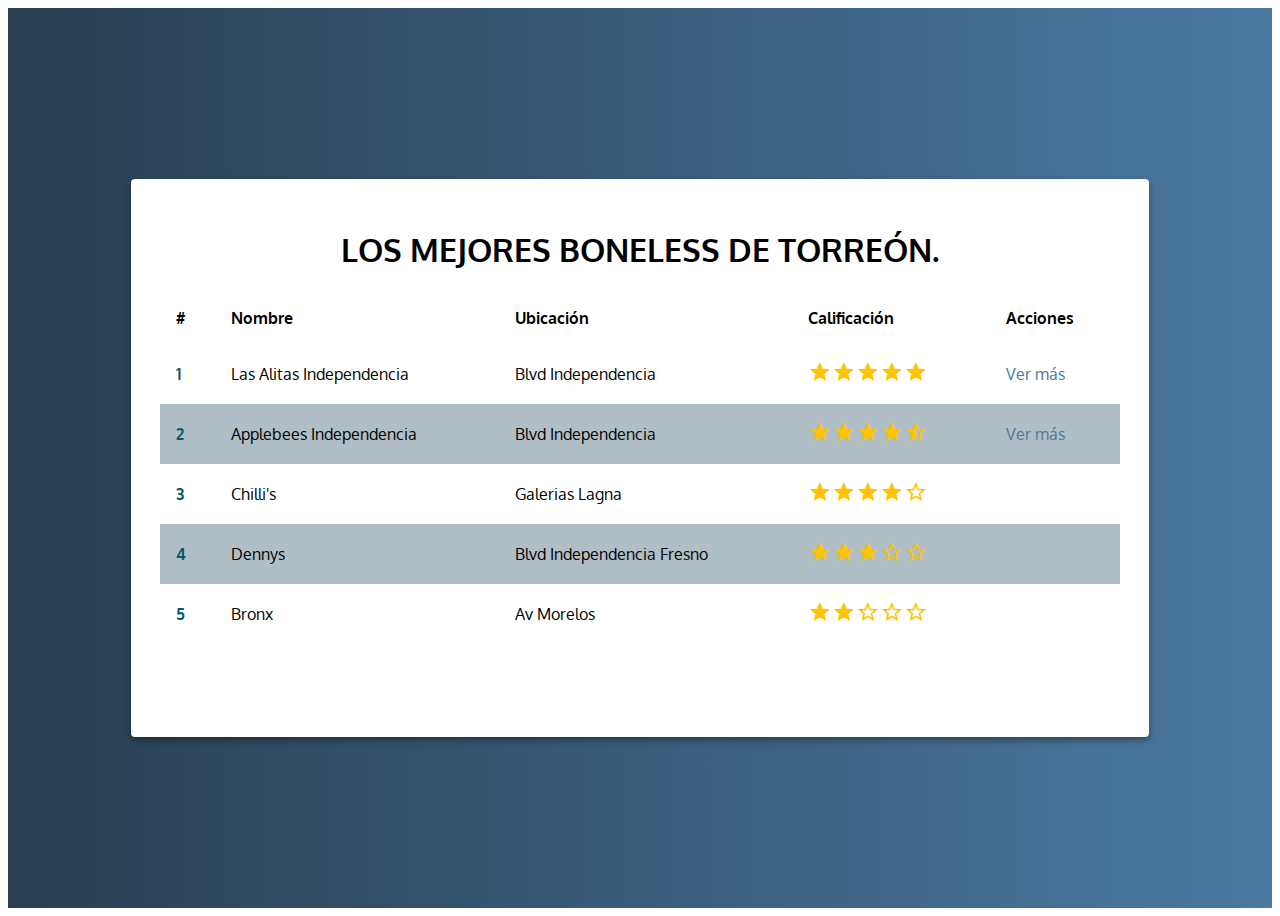
<file: boletines/index.html>
<!DOCTYPE html>
<html>
<head>
	<meta charset="utf-8">
	<meta name="viewport" content="width=device-width,initial-scale=1.0">
	<title>Los mejores boneless de Torreón</title>
	<link rel="stylesheet" href="./assets/css/main.css">
	<link rel="stylesheet" href="./assets/css/animate.css">
	<link rel="stylesheet" href="https://necolas.github.io/normalize.css/8.0.1/normalize.css">
	<link href="https://fonts.googleapis.com/icon?family=Material+Icons" rel="stylesheet">
	<link href="https://fonts.googleapis.com/css?family=Oxygen:300,400,700&display=swap" rel="stylesheet">
</head>
<body>
	<div class="container">
		<div class="content animated fadeInDown">
			<header>
				<h1 class="titulo">Los mejores boneless de Torreón.</h1>
			</header>
			<table class="table">
				<thead>
					<th>#</th>
					<th>Nombre</th>
					<th>Ubicación</th>
					<th>Calificación</th>
					<th>Acciones</th>
				</thead>
				<tbody>
					<tr>
						<td>1</td>
						<td>Las Alitas Independencia</td>
						<td>Blvd Independencia</td>
						<td><i class="material-icons">star</i><i class="material-icons">star</i><i class="material-icons">star</i><i class="material-icons">star</i><i class="material-icons">star</i></td>
						<td><a href="./restaurantes/alitas.html">Ver más</a></td>
					</tr>
					<tr>
						<td>2</td>
						<td>Applebees Independencia</td>
						<td>Blvd Independencia</td>
						<td><i class="material-icons">star</i><i class="material-icons">star</i><i class="material-icons">star</i><i class="material-icons">star</i><i class="material-icons">star_half</i></td>
						<td><a href="./restaurantes/applebees.html">Ver más</a></td>
					</tr>
					<tr>
						<td>3</td>
						<td>Chilli's</td>
						<td>Galerias Lagna</td>
						<td><i class="material-icons">star</i><i class="material-icons">star</i><i class="material-icons">star</i><i class="material-icons">star</i><i class="material-icons">star_border</i></td>
						<td></td>
					</tr>
					<tr>
						<td>4</td>
						<td>Dennys</td>
						<td>Blvd Independencia Fresno</td>
						<td><i class="material-icons">star</i><i class="material-icons">star</i><i class="material-icons">star</i><i class="material-icons">star_border</i><i class="material-icons">star_border</i></td>
						<td></td>
					</tr>
					<tr>
						<td>5</td>
						<td>Bronx</td>
						<td>Av Morelos </td>
						<td><i class="material-icons">star</i><i class="material-icons">star</i><i class="material-icons">star_border</i><i class="material-icons">star_border</i><i class="material-icons">star_border</i></td>
						<td></td>
					</tr>
				</tbody>
			</table>
		</div>
	</div>
	<script src="./assets/scripts/main.js">
	</script>
</body>
</html>
</file>
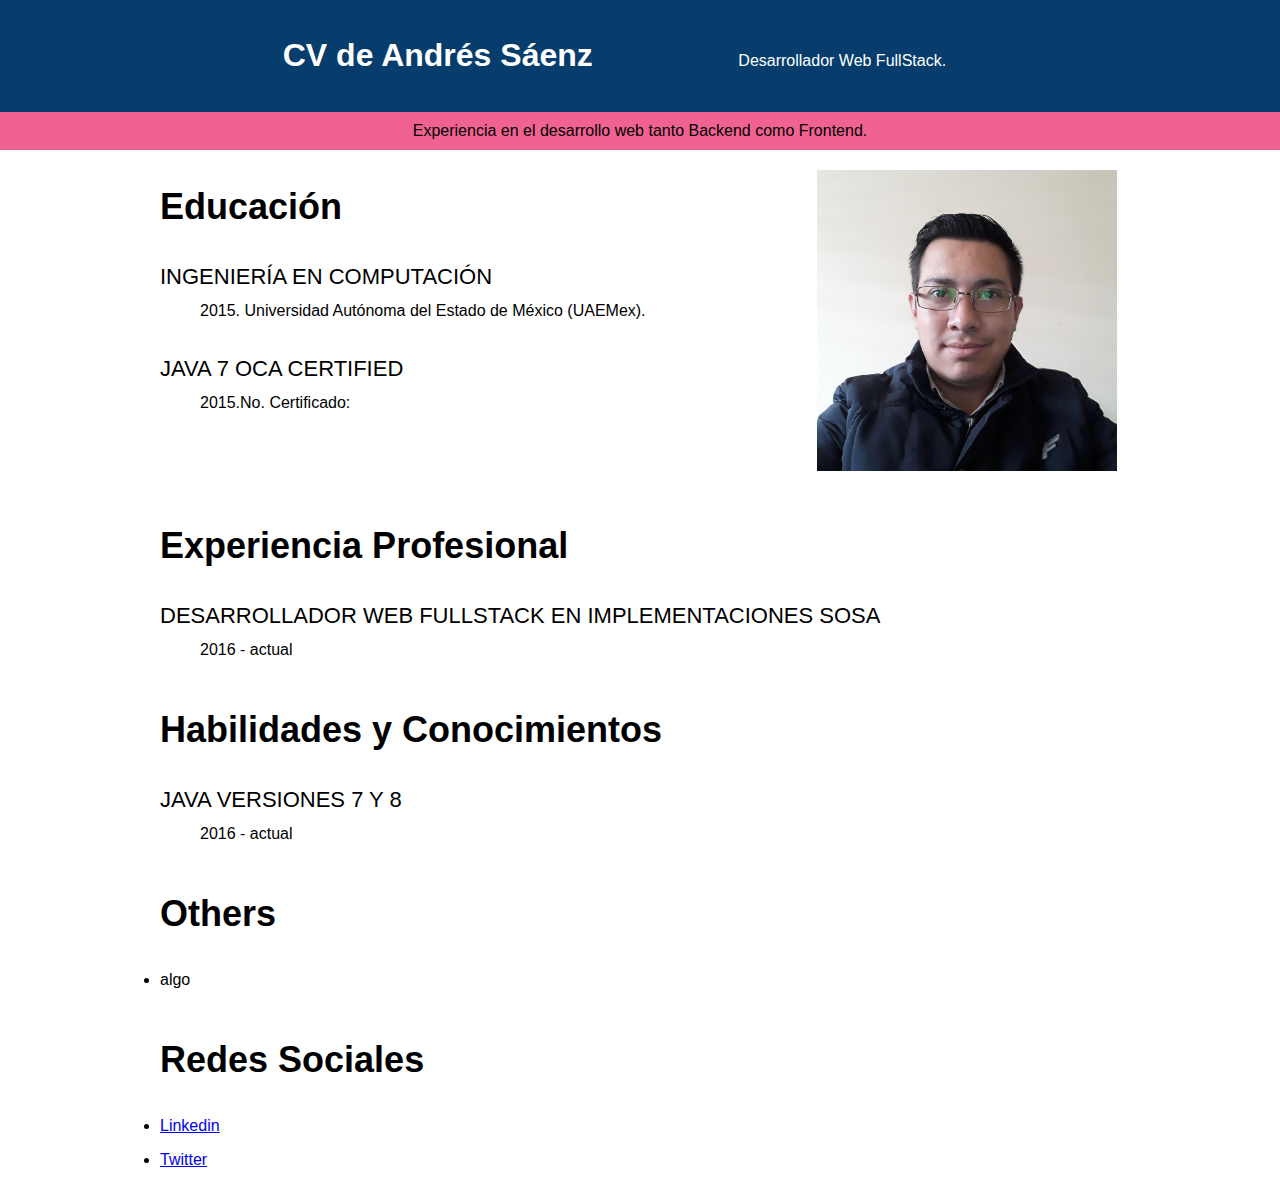
<file: cv/index.html>
<!DOCTYPE html>
<html><!-- Es la raíz de nuestro documento, todo debe ir dentro de esta etiqueta -->
<head><!-- Sólo se coloca una vez, se especifican los metadatos de nuestro proyecto web, estos describen nuestra página web solamente -->
	<title>CV Juan Andrés Tadeo Sáenz Rodríguez</title>
	<meta charset="utf-8">
	<meta name="description" content="Andrés es Ingeniero en Computación egresado de la UAEMex con experiencia en el desarrollo Web tanto en Backend como en Frontend">
</head>
<body style="font-family: Helvetica, Arial, sans-serif; margin: 0;"><!-- Contiene todo lo visible en la página web, esto si es visible a diferencia de los METADATOS -->
	<header style="background-color: #063d6d; color: white; text-align: center; padding: 16px;"><!-- Encabezado de nuestra página web, puede haber varias etiquetas header -->
		<h1 style="display: inline-block; width: 400px; font-weight: bold;">CV de Andrés Sáenz</h1>
		<p style="display: inline-block; width: 400px; font-weight: 200;">Desarrollador Web FullStack.</p>
	</header>
	<div style="background-color: #f06292; text-align: center; padding: 10px;"><!-- Es la etiqueta más usada en HTML, sirve para agrupar elementos pueden ir anidados -->
		Experiencia en el desarrollo web tanto Backend como Frontend.
	</div>
	<section><!-- Separa secciones en nuestra página, visualmente no modifica nada, sólo da orden -->
		<div style="width: 960px; margin-right: auto; margin-left: auto;">
			<div>
				<div style="display: inline-block; width: 68%;  vertical-align: top;">
					<h3 style="font-size: 36px; font-weight: 700;">Educación</h3>
					<div>
						<dl>
							<dt style="font-size: 22px; text-transform: uppercase; margin-bottom: 12px; margin-top: 36px;">Ingeniería en Computación</dt>
							<dd>2015. Universidad Autónoma del Estado de México (UAEMex).</dd>
							<dt style="font-size: 22px; text-transform: uppercase; margin-bottom: 12px; margin-top: 36px;">JAVA 7 OCA Certified</dt>
							<dd>2015.No. Certificado: </dd>
						</dl>
					</div>
				</div>
				<div style="display: inline-block; width: 30%; margin-top: 20px;">
					<img src="images/perfil.jpg" width="300">
				</div>
			</div>
			<div style="margin-top: 50px;">
				<h3 style="font-size: 36px; font-weight: 700;">Experiencia Profesional</h3>
				<div>
					<dl>
						<dt style="font-size: 22px; text-transform: uppercase; margin-bottom: 12px; margin-top: 36px;">Desarrollador Web FullStack en Implementaciones Sosa</dt>
						<dd>2016 - actual</dd>
					</dl>
					
				</div>
			</div>
			<div style="margin-top: 50px;">
				<h3 style="font-size: 36px; font-weight: 700;">Habilidades y Conocimientos</h3>
				<div>
					<dl>
						<dt style="font-size: 22px; text-transform: uppercase; margin-bottom: 12px; margin-top: 36px;">Java versiones 7 y 8</dt>
						<dd>2016 - actual</dd>
					</dl>
					
				</div>
			</div>
			<div style="margin-top: 50px;">
				<h3 style="font-size: 36px; font-weight: 700;">Others</h3>
				<ul style="margin-top: 12px; padding: 0px;">
					<li style="margin-top: 16px;">algo</li>
				</ul>
			</div>
			<div style="margin-top: 50px;">
				<h3 style="font-size: 36px; font-weight: 700;">Redes Sociales</h3>
				<ul style="margin-top: 12px; padding: 0px;">
					<li style="margin-top: 16px;">
						<a href="https://www.linkedin.com/in/andrestadeo/">Linkedin</a>
					</li>
					<li style="margin-top: 16px;">
						<a href="https://twitter.com/AndresTadeo">Twitter</a>
					</li>
				</ul>
			</div>
		</div>
	</section>
</body>
</html>
</file>
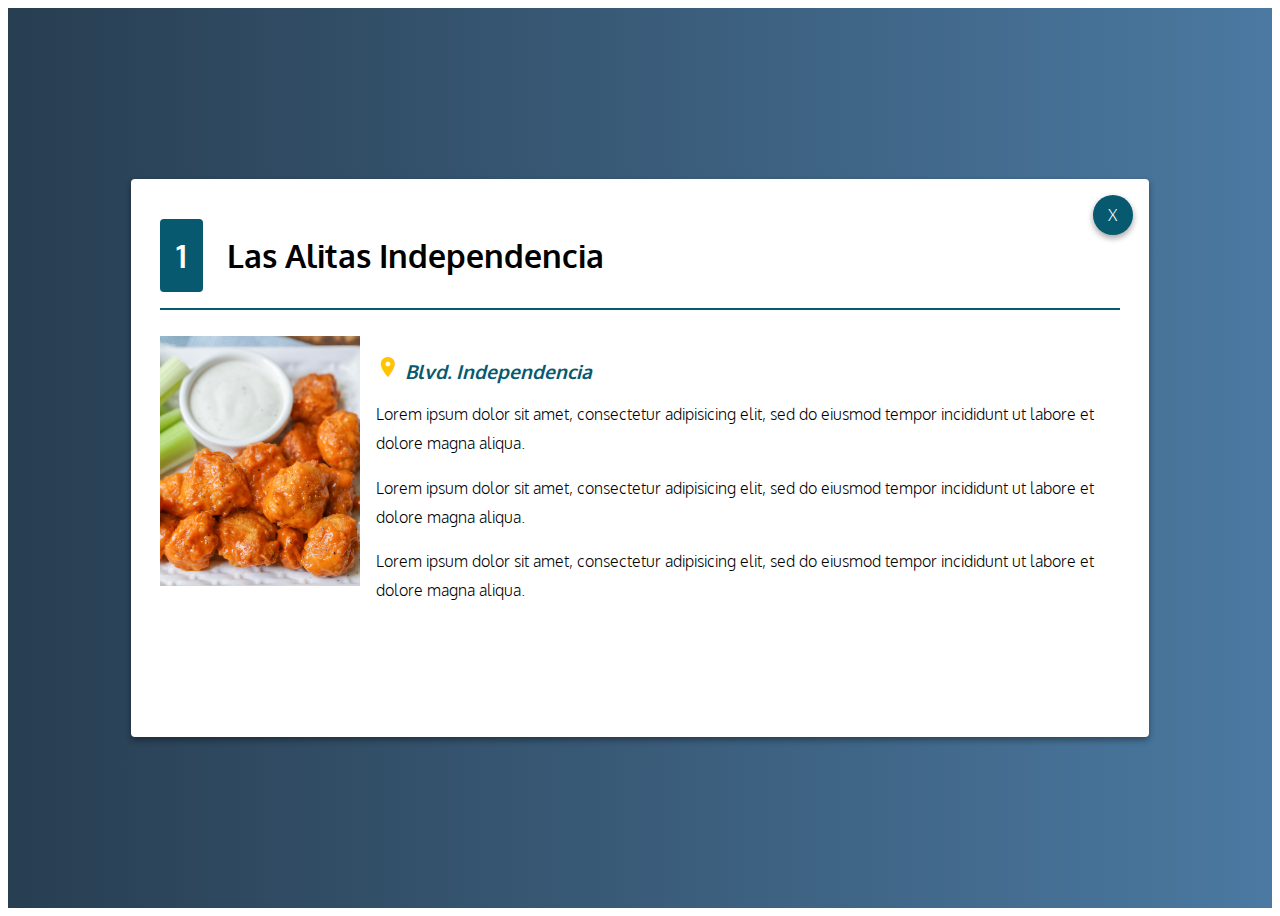
<file: boletines/restaurantes/alitas.html>
<!DOCTYPE html>
<html>
<head>
	<meta charset="utf-8">
	<meta name="viewport" content="width=device-width, initial-scale=1.0">
	<title>Las Alitas Independencia</title>
	<link rel="stylesheet" href="../assets/css/main.css">
	<link rel="stylesheet" href="../assets/css/animate.css">
	<link rel="stylesheet" href="https://necolas.github.io/normalize.css/8.0.1/normalize.css">
	<link href="https://fonts.googleapis.com/icon?family=Material+Icons" rel="stylesheet">
	<link href="https://fonts.googleapis.com/css?family=Oxygen:300,400,700&display=swap" rel="stylesheet">
</head>
<body>
	<div class="container">
		<div class="content animated fadeInUp">
			<div class="actions">
				<a href="../" class="close">
					<span>X</span>
				</a>
			</div>
			<header>
				<h2 class="tittle-item">
					<span class="position">1</span>
					Las Alitas Independencia
				</h2>
			</header>
			<section>
				<img src="../images/alitas.jpg" class="main-image" alt="Boneless Bufallo">
				<div class="text">
					<address class="address">
						<i class="material-icons">location_on</i>
						Blvd. Independencia
					</address>
					<p class="paragraph">Lorem ipsum dolor sit amet, consectetur adipisicing elit, sed do eiusmod
					tempor incididunt ut labore et dolore magna aliqua.</p>
					<p class="paragraph">Lorem ipsum dolor sit amet, consectetur adipisicing elit, sed do eiusmod
					tempor incididunt ut labore et dolore magna aliqua.</p>
					<p class="paragraph">Lorem ipsum dolor sit amet, consectetur adipisicing elit, sed do eiusmod
					tempor incididunt ut labore et dolore magna aliqua.</p>
				</div>
			</section>
		</div>
	</div>
	<script src="../assets/scripts/main.js"></script>
</body>
</html>
</file>
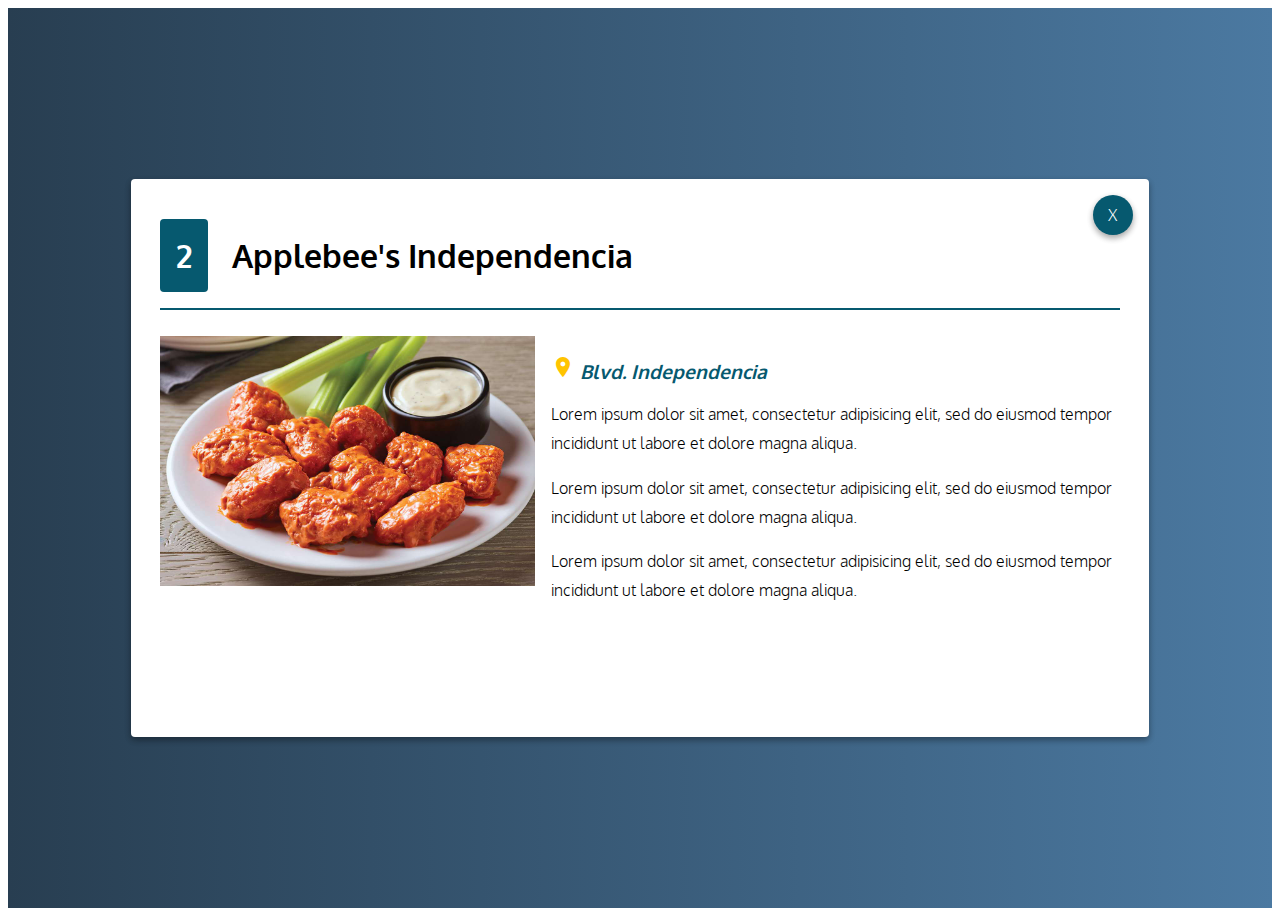
<file: boletines/restaurantes/applebees.html>
<!DOCTYPE html>
<html>
<head>
	<meta charset="utf-8">
	<meta name="viewport" content="width=device-width, initial-scale=1.0">
	<title>Las Alitas Independencia</title>
	<link rel="stylesheet" href="../assets/css/main.css">
	<link rel="stylesheet" href="../assets/css/animate.css">
	<link rel="stylesheet" href="https://necolas.github.io/normalize.css/8.0.1/normalize.css">
	<link href="https://fonts.googleapis.com/icon?family=Material+Icons" rel="stylesheet">
	<link href="https://fonts.googleapis.com/css?family=Oxygen:300,400,700&display=swap" rel="stylesheet">
</head>
<body>
	<div class="container">
		<div class="content animated fadeInUp">
			<div class="actions">
				<a href="../" class="close">
					<span>X</span>
				</a>
			</div>
			<header>
				<h2 class="tittle-item">
					<span class="position">2</span>
					Applebee's Independencia
				</h2>
			</header>
			<section>
				<img src="../images/applebees.jpg" class="main-image" alt="Boneless Bees">
				<div class="text">
					<address class="address">
						<i class="material-icons">location_on</i>
						Blvd. Independencia
					</address>
					<p class="paragraph">Lorem ipsum dolor sit amet, consectetur adipisicing elit, sed do eiusmod
					tempor incididunt ut labore et dolore magna aliqua.</p>
					<p class="paragraph">Lorem ipsum dolor sit amet, consectetur adipisicing elit, sed do eiusmod
					tempor incididunt ut labore et dolore magna aliqua.</p>
					<p class="paragraph">Lorem ipsum dolor sit amet, consectetur adipisicing elit, sed do eiusmod
					tempor incididunt ut labore et dolore magna aliqua.</p>
				</div>
			</section>
		</div>
	</div>
	<script src="../assets/scripts/main.js"></script>
</body>
</html>
</file>
<file: boletines/assets/css/main.css>
/*
#13293D Yankees Blue
#1B98E0 Bright Cerulean
#06596F Dark Imperial Blue (Principal)
#E8F1F2 Anti-Flash White
#481D24 Acajou
#4B79A1;
*/
a {
	text-decoration: none;
	color: #4B79A1; 
}

a:hover {
	opacity: 0.8;
}

img {
	max-width: 100%;
}

html { 
	font-family: 'Oxygen', sans-serif;
}

.actions {
	position: absolute;
	top: 1em;
	right: 1em;
}

.address {
	font-weight: bold;
	color: #06596F;
	margin-top: 1em;
	font-size: 1.2em;
	display: inline-block;
}

.container {
	background: #4B79A1;  /* fallback for old browsers */
	background: -webkit-linear-gradient(to right, #283E51, #4B79A1);  /* Chrome 10-25, Safari 5.1-6 */
	background: linear-gradient(to right, #283E51, #4B79A1); /* W3C, IE 10+/ Edge, Firefox 16+, Chrome 26+, Opera 12+, Safari 7+ */
	height: 100vh; /*vh alto total de la pantalla*/
	display: flex;
	align-items: center;
	justify-content: center;
}

.content {
	max-width: 960px;
	max-height: 500px;
	width: 100%;
	height: 80vh;
	background-color: white;
	/*box-shadow: diferenciaHorizontal diferenciaVertical desenfoque amplitud color*/
	box-shadow: 0 3px 6px rgba(0,0,0,0.16), 0 3px 6px rgba(0,0,0,0.23);
	border-radius: 4px;
	position: relative;
	overflow: scroll;
}

.content {
	padding: 1em;
}

td {
	display: block;
	width: 100%;
}

td:nth-of-type(1) {
	font-size: 1.5em;
	font-weight: bold;
	color: #06596F;
}

th {
	display: none;
}

.close {
	height: 40px;
	width: 40px;
	color: white;
	border-radius: 50%;
	background-color: #06596F;
	box-shadow: 0 3px 6px rgba(0,0,0,0.16), 0 3px 6px rgba(0,0,0,0.23);
	font-weight: 300;
	cursor: pointer;
	display: flex;
	align-items: center;
	justify-content: center;
}

.main-image {
	float: left;
	margin-right: 1em;
	height: 250px;
}

.material-icons {
	color: #FFC400;
}

.paragraph {
	line-height: 1.8em;
	font-weight: 300;
}

.position {
	background-color: #06596F;
	color: white;
	padding: 0.5em;
	border-radius: 4px;
	margin-right: 0.5em;
}

.table {
	width: 100%;
	border-spacing: 0;
}

.table td, .table th {
	padding: 1em;
	text-align: left;
}

.table tr:nth-child(even) {
	background-color: #b0bec5;
}

.titulo {
	text-transform: uppercase;
	text-align: center;
}

.tittle-item {
	/*border-bottom-style: solid;
	border-width: 2px;
	border-color: #06596F;*/
	font-size: 2em;
	border-bottom: solid 2px #06596F;
	padding-bottom: 1em;

}

@media (min-width: 900px){
	th {
		display: table-cell;
	}

	td {
		width: auto;
		display: table-cell;
	}

	td:nth-of-type(1) {
		font-size: 1em;
	}

	.content {
		padding: 1.8em;
	}
}

@media (min-height: 550px) {
	.content {
		height: 500px;
	}
}

/*
shorthands
padding: arriba derecha abajo izquierda;
padding arriba/abajo derecha/izquierda;
*/
</file>
